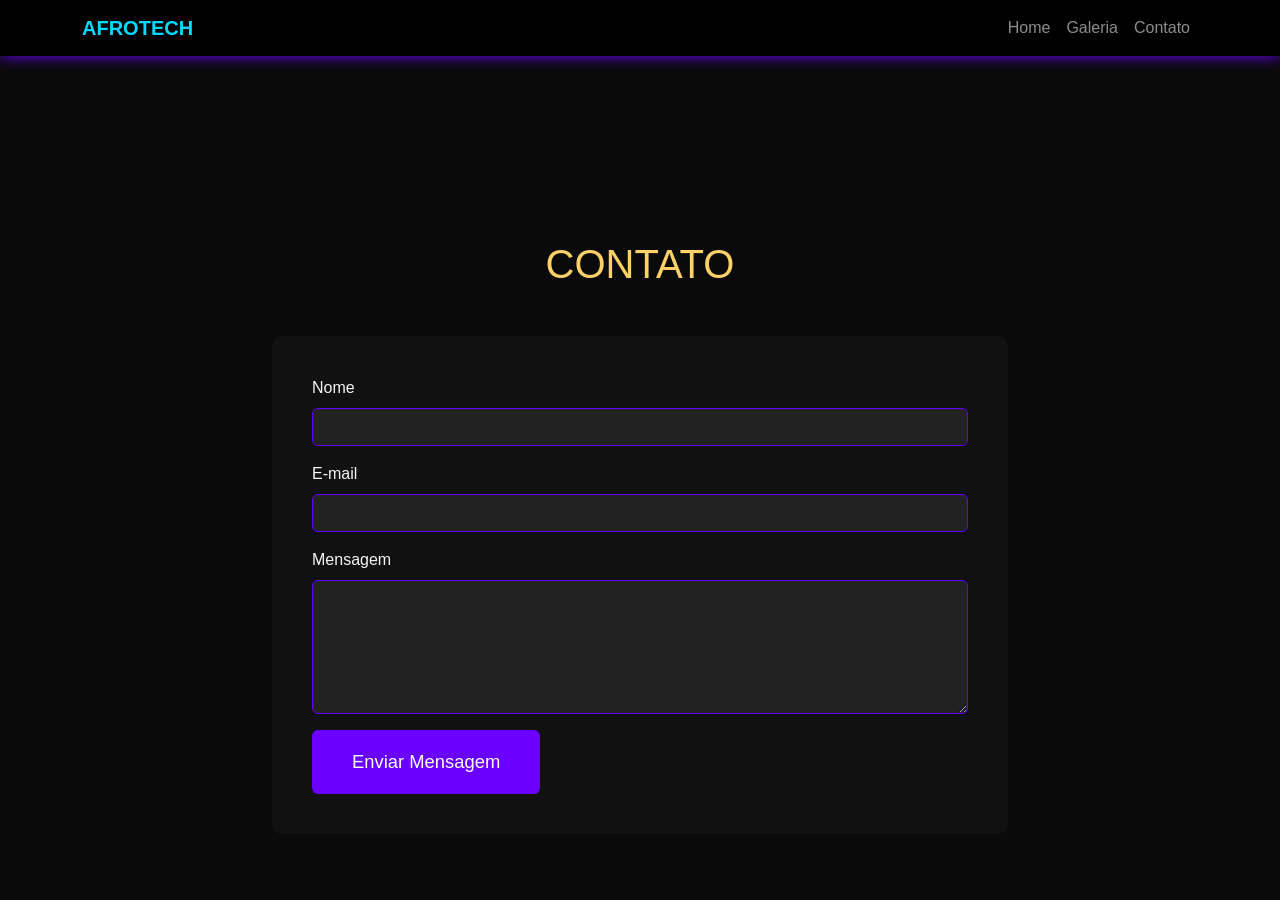
<file: contato.html>
<!DOCTYPE html>
<html lang="pt-br">
<head>
    <meta charset="UTF-8">
    <meta name="viewport" content="width=device-width, initial-scale=1.0">

    <title>Contato - AFROTECH</title>

    <link href="https://cdn.jsdelivr.net/npm/bootstrap@5.3.3/dist/css/bootstrap.min.css" rel="stylesheet">

    <link rel="stylesheet" href="css/style.css">
</head>
<body>

<header>

<nav class="navbar navbar-expand-lg navbar-dark bg-black fixed-top sombra-navbar">
    <div class="container">

        <a class="navbar-brand logo" href="index.html">
            AFROTECH
        </a>

        <button class="navbar-toggler" type="button" data-bs-toggle="collapse" data-bs-target="#menu">
            <span class="navbar-toggler-icon"></span>
        </button>

        <div class="collapse navbar-collapse" id="menu">
            <ul class="navbar-nav ms-auto">

                <li class="nav-item">
                    <a class="nav-link" href="index.html">Home</a>
                </li>

                <li class="nav-item">
                    <a class="nav-link" href="servicos.html">Galeria</a>
                </li>

                <li class="nav-item">
                    <a class="nav-link" href="contato.html">Contato</a>
                </li>

            </ul>
        </div>

    </div>
</nav>

</header>

<main class="container py-top">

    <div class="text-center mb-5">
        <h1 class="titulo-secao">CONTATO</h1>
    </div>

    <div class="row justify-content-center">

        <div class="col-md-8">

            <form class="formulario" onsubmit="enviarFormulario(event)">

                <div class="mb-3">
                    <label for="nome" class="form-label">Nome</label>
                    <input type="text" class="form-control" id="nome" required>
                </div>

                <div class="mb-3">
                    <label for="email" class="form-label">E-mail</label>
                    <input type="email" class="form-control" id="email" required>
                </div>

                <div class="mb-3">
                    <label for="mensagem" class="form-label">Mensagem</label>
                    <textarea class="form-control" id="mensagem" rows="5" required></textarea>
                </div>

                <button type="submit" class="btn btn-neon">
                    Enviar Mensagem
                </button>

            </form>
</file>
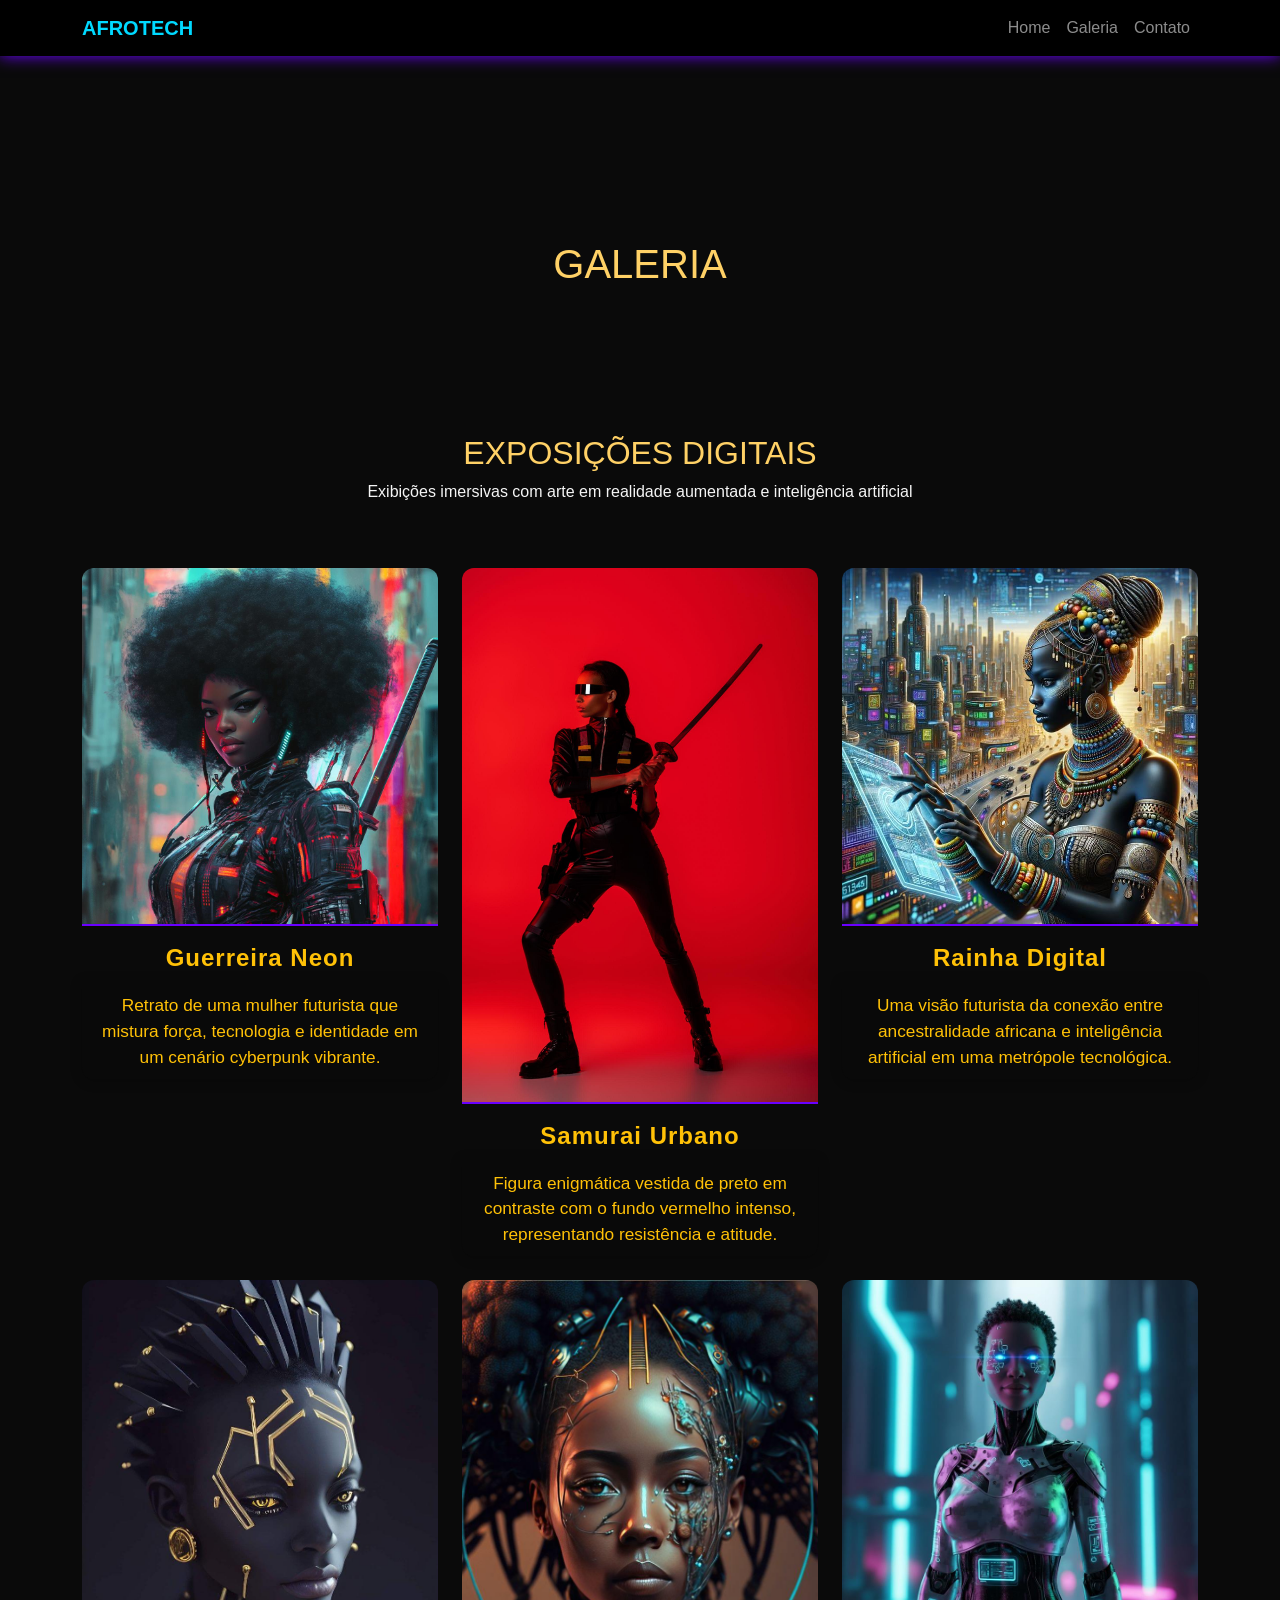
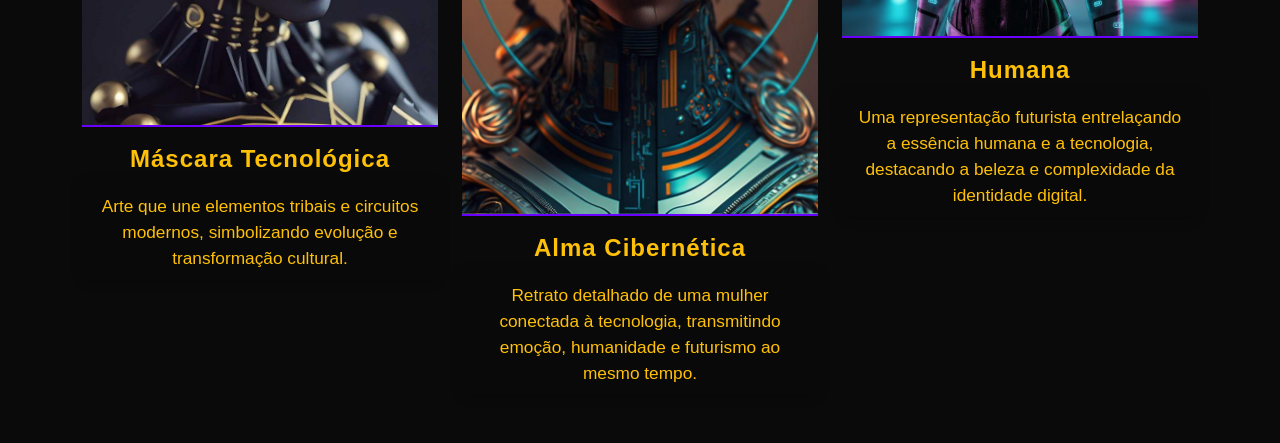
<file: servicos.html>
<!DOCTYPE html>
<html lang="pt-br">

<head>
    <meta charset="UTF-8">
    <meta name="viewport" content="width=device-width, initial-scale=1.0">

    <title>Galeria - AFROTECH</title>

    <link href="https://cdn.jsdelivr.net/npm/bootstrap@5.3.3/dist/css/bootstrap.min.css" rel="stylesheet">

    <link rel="stylesheet" href="css/style.css">
</head>

<body>

    <header>

        <nav class="navbar navbar-expand-lg navbar-dark bg-black fixed-top sombra-navbar">
            <div class="container">

                <a class="navbar-brand logo" href="index.html">
                    AFROTECH
                </a>

                <button class="navbar-toggler" type="button" data-bs-toggle="collapse" data-bs-target="#menu">
                    <span class="navbar-toggler-icon"></span>
                </button>

                <div class="collapse navbar-collapse" id="menu">
                    <ul class="navbar-nav ms-auto">

                        <li class="nav-item">
                            <a class="nav-link" href="index.html">Home</a>
                        </li>

                        <li class="nav-item">
                            <a class="nav-link" href="servicos.html">Galeria</a>
                        </li>

                        <li class="nav-item">
                            <a class="nav-link" href="contato.html">Contato</a>
                        </li>

                    </ul>
                </div>

            </div>
        </nav>

    </header>

    <main class="container py-top">

        <div class="text-center mb-5">
            <h1 class="titulo-secao">GALERIA</h1>
        </div>

        <!-- Exposições Digitais -->
        <section class="py-5">
            <div class="row text-center mb-5">
                <div class="col">
                    <h2 class="titulo-secao">EXPOSIÇÕES DIGITAIS</h2>
                    <p class="subtitulo-secao">Exibições imersivas com arte em realidade aumentada e inteligência
                        artificial</p>
                </div>
            </div>
            <div class="row g-4">
                <div class="col-md-4">
                    <div class="card-exposicao">
                        <img src="img/arte1.jpg" alt="Arte Digital 1" class="img-fluid">
                        <h2 class="titulo-arte">Guerreira Neon</h2>
                        <p>Retrato de uma mulher futurista que mistura força, tecnologia e identidade em um cenário cyberpunk vibrante.</p>
                    </div>
                </div>
                <div class="col-md-4">
                    <div class="card-exposicao">
                        <img src="img/arte3.jpg" alt="Arte Digital 2" class="img-fluid">
                        <h2 class="titulo-arte">Samurai Urbano</h2>
                        <p>Figura enigmática vestida de preto em contraste com o fundo vermelho intenso, representando resistência e atitude.</p>
                    </div>
                </div>
                <div class="col-md-4">
                    <div class="card-exposicao">
                        <img src="img/arte5.jpg" alt="Arte Digital 3" class="img-fluid">
                        <h2 class="titulo-arte">Rainha Digital</h2>
                        <p>Uma visão futurista da conexão entre ancestralidade africana e inteligência artificial em uma metrópole tecnológica.</p>
                    </div>
                </div>
                <div class="col-md-4">
                    <div class="card-exposicao">
                        <img src="img/arte 4.jpg" alt="Arte Digital 4" class="img-fluid">
                        <h2 class="titulo-arte">Máscara Tecnológica</h2>
                        <p>Arte que une elementos tribais e circuitos modernos, simbolizando evolução e transformação cultural.</p>
                    </div>
                </div>
                <div class="col-md-4">
                    <div class="card-exposicao">
                        <img src="img/arte6 jpg.jfif" alt="Arte Digital 5" class="img-fluid">
                        <h2 class="titulo-arte">Alma Cibernética</h2>
                        <p>Retrato detalhado de uma mulher conectada à tecnologia, transmitindo emoção, humanidade e futurismo ao mesmo tempo.</p>
                    </div>
                </div>
                <div class="col-md-4">
                    <div class="card-exposicao">
                        <img src="img/arte 8. jpg.jfif" alt="Arte Digital 8" class="img-fluid">
                        <h2 class="titulo-arte">Humana</h2>
                        <p>Uma representação futurista entrelaçando a essência humana e a tecnologia, destacando a beleza e complexidade da identidade digital.</p>
                    </div>
                </div>
            </div>
        </section>

    </main>

    <!-- Bootstrap JS -->
    <script src="https://cdn.jsdelivr.net/npm/bootstrap@5.3.3/dist/js/bootstrap.bundle.min.js"></script>

</body>

</html>
</file>
<file: css/style.css>
/* Títulos das artes nas exposições digitais */
.titulo-arte {
    color: #ffc107;
    text-align: center;
    font-family: 'Orbitron', sans-serif;
    font-size: 1.5rem;
    margin-top: 18px;
    margin-bottom: 8px;
    letter-spacing: 1px;
    font-weight: bold;
}
/* Ajuste de alinhamento do texto das imagens nas exposições digitais */
.card-exposicao p {
    text-align: justify;
}
/* ==========================================================================
   TEXTO DAS IMAGENS - EXPOSIÇÕES DIGITAIS
   ========================================================================== */
.card-exposicao p {
    color: #ffc107;
    background: rgba(10,10,10,0.85);
    padding: 12px 10px 8px 10px;
    border-radius: 0 0 12px 12px;
    margin-bottom: 0;
    font-size: 1.08rem;
    font-weight: 500;
    text-align: center;
    box-shadow: 0 2px 12px rgba(0,0,0,0.25);
}

.card-exposicao img {
    border-radius: 12px 12px 0 0;
    border-bottom: 2px solid #6A00FF;
}
/* ==========================================================================
   CONFIGURAÇÕES GERAIS
   ========================================================================== */
* {
    margin: 0;
    padding: 0;
    box-sizing: border-box;
}

body {
    background-color: #0A0A0A;
    color: #F5F5F5;
    font-family: 'Poppins', sans-serif;
    padding-top: 70px; /* espaço para o menu fixo no topo */
}

/* ==========================================================================
   COMPONENTES DE NAVEGAÇÃO
   ========================================================================== */
.logo {
    font-family: 'Orbitron', sans-serif;
    color: #00D9FF !important;
    font-weight: bold;
}

.sombra-navbar {
    box-shadow: 0 0 15px #6A00FF;
}

/* ==========================================================================
   SEÇÃO BANNER (HERO)
   ========================================================================== */
.banner {
    position: relative;
    min-height: calc(100vh - 70px);
    padding-top: 70px;
    background-image: linear-gradient(rgba(0,0,0,0.55), rgba(0,0,0,0.80)), 
                      url('../img/banner.jpg');
    background-size: cover;
    background-position: center;
    background-repeat: no-repeat;
    display: flex;
    align-items: center;
}

.banner-img {
    position: absolute;
    width: 100%;
    height: 100%;
    object-fit: cover;
    top: 0;
    left: 0;
    z-index: 0;
}

.overlay {
    position: absolute;
    width: 100%;
    height: 100%;
    background: linear-gradient(to right, rgba(0,0,0,0.2), rgba(0,0,0,0.6));
    z-index: 1;
}

.conteudo-banner {
    position: relative;
    z-index: 2;
    max-width: 700px;
    margin: 0 auto;
    padding-top: 100px;
    text-align: center;
}

.titulo-principal {
    font-size: 5rem;
    color: #00D9FF;
    font-family: 'Orbitron', sans-serif;
    text-shadow: 0 0 20px #00D9FF;
    margin-bottom: 20px;
    display: flex;
    gap: 20px;
    justify-content: center;
}

.titulo-principal span {
    display: block;
}

.subtitulo {
    font-size: 1.3rem;
    line-height: 1.8;
    color: #F5F5F5;
    margin-top: 20px; /* Ajustado para consistência */
}

/* ==========================================================================
   ELEMENTOS DE INTERAÇÃO (BOTÕES)
   ========================================================================== */
.btn-neon {
    background-color: #6A00FF;
    color: white;
    border: none;
    padding: 18px 40px;
    font-size: 1.15rem;
    transition: 0.3s;
}

.btn-neon:hover {
    background-color: #00D9FF;
    color: white;
    transform: scale(1.05);
}

/* ==========================================================================
   SEÇÕES E CONTEÚDO
   ========================================================================== */
.titulo-secao {
    color: #FFD166;
    font-family: 'Orbitron', sans-serif;
    padding-top: 50px;
}

.newsletter {
    background: linear-gradient(90deg, #111111, #1A1A1A);
    border-top: 1px solid #6A00FF;
    border-bottom: 1px solid #00D9FF;
}

.newsletter p {
    color: #CCCCCC;
}

/* ==========================================================================
   CARDS E SERVIÇOS
   ========================================================================== */
.card-arte {
    background-color: #111111;
    border: 1px solid #6A00FF;
    transition: 0.4s;
}

.card-arte:hover {
    transform: translateY(-10px);
    box-shadow: 0 0 20px #00D9FF;
}

.card-title {
    color: #00D9FF;
}

/* ==========================================================================
   FORMULÁRIOS
   ========================================================================== */
.formulario {
    background-color: #111111;
    padding: 40px;
    border-radius: 10px;
}

.form-control {
    background-color: #222;
    border: 1px solid #6A00FF;
    color: white;
}

.form-control:focus {
    background-color: #222;
    color: white;
    border-color: #00D9FF;
    box-shadow: none;
}

/* ==========================================================================
   RODAPÉ E AUXILIARES
   ========================================================================== */
.footer {
    background-color: #000;
}

.py-top {
    padding-top: 120px;
}

/* ==========================================================================
   CARROSSEL (HOME - ARTES DESTAQUE)
   ========================================================================== */
.carousel {
    overflow: hidden;
    max-width: 1019px;
    margin: 0 auto;
}

.carousel-inner {
    width: 100%;
}

.carousel-item img {
    width: 1019px;
    height: 408px;
    max-width: 100%;
    object-fit: cover;
    object-position: center center;
    display: block;
    margin: 0 auto;
}

/* ==========================================================================
   RESPONSIVIDADE (MEDIA QUERIES)
   ========================================================================== */
@media (max-width: 768px) {
    .titulo-principal {
        font-size: 2.5rem;
    }

    .banner {
        height: 80vh;
    }
    
    .conteudo-banner {
        padding-right: 15px; /* Melhor ajuste para telas pequenas */
        text-align: center;
        margin-right: auto;
    }
}
</file>
